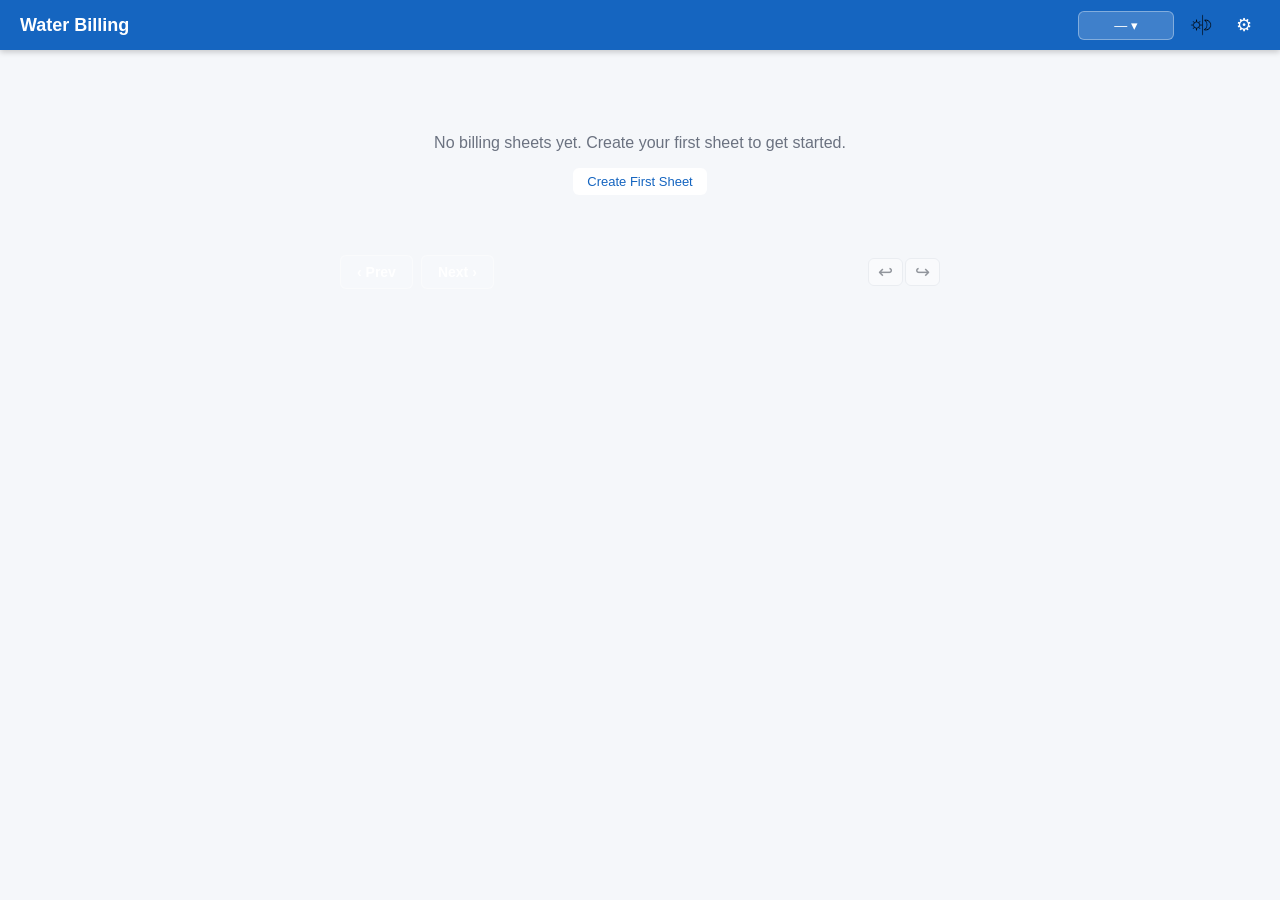
<file: index.html>
<!DOCTYPE html>
<html lang="en">
<head>
  <meta charset="UTF-8">
  <meta name="viewport" content="width=device-width, initial-scale=1.0">
  <meta name="theme-color" content="#1565C0">
  <meta name="description" content="Water meter billing tracker">
  <title>Water Billing</title>
  <link rel="manifest" href="manifest.json">
  <link rel="icon" href="icons/icon.svg" type="image/svg+xml">
  <link rel="stylesheet" href="css/styles.css?v=2899e314">
  <script>if(localStorage.getItem('theme')==='dark')document.documentElement.classList.add('dark');</script>
</head>
<body>

  <!-- ── Header ──────────────────────────────────────────────────────────── -->
  <header class="app-header">
    <div class="header-left">
      <h1>Water Billing</h1>
    </div>
    <div class="header-right no-print">
      <div class="period-picker-wrap">
        <button id="btn-period-picker" class="btn btn-secondary period-picker-btn">— ▾</button>
        <div id="period-popover" class="period-popover" hidden>
          <div class="popover-year-nav">
            <button id="popover-prev-year">‹</button>
            <span id="popover-year-label"></span>
            <button id="popover-next-year">›</button>
          </div>
          <div id="popover-month-grid" class="popover-month-grid"></div>
          <button id="btn-new-period" class="btn btn-primary" style="width:100%;margin-top:10px">+ New Sheet</button>
        </div>
      </div>
      <button id="btn-prorate" class="btn btn-secondary" hidden>Prorate</button>
      <button id="btn-print" class="btn btn-secondary" hidden>Print</button>
      <button id="btn-delete-period" class="btn btn-secondary btn-delete-period" hidden title="Delete this billing sheet">Delete Sheet</button>
      <button id="btn-sync" class="btn btn-secondary" hidden title="Sync with GitHub">Sync</button>
      <button id="btn-theme" class="btn btn-icon" aria-label="Toggle dark mode" title="Toggle dark mode"></button>
      <script>
        (function(){
          var dark = localStorage.getItem('theme') === 'dark';
          document.getElementById('btn-theme').innerHTML =
            '<img src="icons/' + (dark ? 'day-night-light' : 'day-night-dark') + '.png" style="height:22px;width:auto;display:block" alt="">';
        })();
      </script>
      <button id="btn-settings" class="btn btn-icon" aria-label="Settings" title="Settings">⚙</button>
    </div>
  </header>

  <!-- ── Main ────────────────────────────────────────────────────────────── -->
  <main class="app-main">

    <!-- Empty state -->
    <div id="empty-state" class="empty-state" hidden>
      <p>No billing sheets yet. Create your first sheet to get started.</p>
      <button id="btn-first-period" class="btn btn-primary">Create First Sheet</button>
    </div>

    <!-- Period view — wrapped in a viewport + track for the carousel swipe -->
    <div id="period-viewport">

      <!-- Header stays fixed above the sliding sheets; not part of the swipe pane. -->
      <div class="period-header" id="period-header" hidden>
        <div class="period-nav no-print">
          <button id="btn-period-prev" class="btn btn-secondary btn-period-nav" title="Previous sheet">‹ Prev</button>
          <button id="btn-period-next" class="btn btn-secondary btn-period-nav" title="Next sheet">Next ›</button>
        </div>
        <p id="period-dates" class="period-dates"></p>
        <div id="undo-toolbar" class="undo-toolbar no-print">
          <button id="btn-undo" class="btn btn-undo-redo" title="Undo (Ctrl+Z)" disabled>↩</button>
          <button id="btn-redo" class="btn btn-undo-redo" title="Redo (Ctrl+Y)" disabled>↪</button>
        </div>
      </div>

    <div id="period-track">
    <div id="period-view" hidden>

      <table class="billing-table" id="billing-table">
        <thead>
          <tr>
            <th class="sortable col-account" data-sort="name">Account</th>
            <th class="reading-col col-start">Prev</th>
            <th class="reading-col col-end">Reading</th>
            <th class="num sortable col-gal" data-sort="gallons">Gal</th>
            <th class="num sortable col-amt" data-sort="amount">Amount</th>
          </tr>
        </thead>
        <tbody id="billing-body"></tbody>
        <tfoot  id="billing-foot"></tfoot>
      </table>

      <p class="no-print" style="margin:10px 2px 0;font-size:13px;font-weight:700;color:var(--text)">
        Tap an amount to preview and text that account's bill.
      </p>

      <section id="master-section" class="master-section" hidden>
        <h2 class="section-title">Master Meter</h2>
        <table class="billing-table">
          <thead>
            <tr>
              <th class="col-account">Account</th>
              <th class="num reading-col col-start">Start</th>
              <th class="num reading-col col-end">End</th>
              <th class="num col-gal">Gal</th>
              <th class="num col-amt">Amount</th>
            </tr>
          </thead>
          <tbody id="master-body"></tbody>
        </table>
      </section>

    </div>
    </div>
    </div>
  </main>

  <!-- ── Settings dialog ─────────────────────────────────────────────────── -->
  <dialog id="settings-dialog" class="settings-dialog">
    <div class="dialog-header">
      <h2>Settings</h2>
      <button id="close-settings" class="btn btn-icon" aria-label="Close">×</button>
    </div>
    <div class="dialog-tabs no-print">
      <button class="tab-btn active" data-tab="accounts">Accounts</button>
      <button class="tab-btn" data-tab="rates">Rates</button>
      <button class="tab-btn" data-tab="data">Data</button>
      <button class="tab-btn" data-tab="messages">Messages</button>
    </div>
    <div class="dialog-body">

      <!-- Rates tab -->
      <div id="tab-rates" class="tab-panel active">
        <div class="form-row">
          <label>Base Charge ($)
            <input type="number" id="base-charge" min="0" step="0.01" style="width:120px">
          </label>
          <label>Billing Day of Month
            <input type="number" id="billing-day" min="1" max="31" style="width:80px">
          </label>
          <label>Due Day of Month
            <input type="number" id="due-day" min="1" max="31" style="width:80px">
          </label>
        </div>
        <div style="margin-bottom:14px">
          <button id="btn-toggle-lock-readings" class="btn btn-secondary" style="font-size:13px">Unlock Start Readings</button>
        </div>
        <p style="font-size:12px;color:#6B7280;margin-bottom:10px">
          Enter the upper limit of each tier, as published in the utility's
          rate table. The last row covers all remaining usage.
        </p>
        <table class="rate-table">
          <thead>
            <tr>
              <th>Gallons</th>
              <th>Rate ($/unit)</th>
              <th>Unit (gal)</th>
              <th></th>
            </tr>
          </thead>
          <tbody id="rate-table-body"></tbody>
        </table>
        <button id="btn-add-tier" class="btn btn-secondary" style="margin-top:8px">+ Add Tier</button>
      </div>

      <!-- Accounts tab -->
      <div id="tab-accounts" class="tab-panel" hidden>
        <p style="font-size:12px;color:#6B7280;margin-bottom:12px">
          Accounts marked as <strong>Master</strong> appear in a separate section and are not included in the sub-account totals.
        </p>
        <div id="accounts-editor"></div>
        <button id="btn-add-account" class="btn btn-secondary" style="margin-top:12px">+ Add Account</button>
        <div style="margin-top:16px;padding-top:12px;border-top:1px solid var(--border)">
          <label style="display:flex;align-items:center;gap:6px;font-size:13px;color:var(--text);cursor:pointer">
            <input type="checkbox" id="show-master-section" style="width:auto;margin:0" checked>
            Show master meter section
          </label>
        </div>
      </div>

      <!-- Data tab -->
      <div id="tab-data" class="tab-panel" hidden></div>

      <!-- Messages tab -->
      <div id="tab-messages" class="tab-panel" hidden></div>

    </div>
    <div class="dialog-footer">
      <button id="btn-cancel-settings" class="btn btn-secondary">Cancel</button>
      <button id="btn-save-settings"   class="btn btn-primary">Save</button>
    </div>
  </dialog>

  <!-- ── Period creation dialog ───────────────────────────────────────────── -->
  <dialog id="period-dialog" class="period-dialog">
    <div class="dialog-header">
      <h2 id="period-dialog-title">Create First Sheet</h2>
      <button id="close-period-dialog" class="btn btn-icon" aria-label="Close">×</button>
    </div>
    <div class="dialog-body">
      <div class="form-row">
        <label>End Date
          <input type="date" id="period-end-date">
        </label>
      </div>
    </div>
    <div class="dialog-footer">
      <button id="btn-cancel-period"  class="btn btn-secondary">Cancel</button>
      <button id="btn-confirm-period" class="btn btn-primary">Create</button>
    </div>
  </dialog>

  <!-- ── Prorate dialog ────────────────────────────────────────────────────── -->
  <dialog id="prorate-dialog" class="period-dialog">
    <div class="dialog-header">
      <h2>Prorate Readings</h2>
      <button id="close-prorate-dialog" class="btn btn-icon" aria-label="Close">×</button>
    </div>
    <div class="dialog-body">
      <p style="margin-bottom:14px;font-size:13px;color:var(--muted)">
        Enter the day this reading was actually taken. Usage will be averaged per day
        and scaled to the standard billing sheet length for this month.
      </p>
      <div class="form-row">
        <label>Day reading was taken
          <input type="number" id="prorate-reading-day" min="1" max="31" style="width:80px">
        </label>
      </div>
      <p id="prorate-info" style="font-size:12px;color:var(--muted);margin-top:4px;min-height:1.4em"></p>
    </div>
    <div class="dialog-footer">
      <button id="btn-cancel-prorate" class="btn btn-secondary">Cancel</button>
      <button id="btn-confirm-prorate" class="btn btn-primary">Apply</button>
    </div>
  </dialog>

  <!-- ── Send text dialog ──────────────────────────────────────────────────── -->
  <dialog id="sms-dialog" class="period-dialog">
    <div class="dialog-header">
      <h2 id="sms-dialog-title">Send Text</h2>
      <button id="close-sms-dialog" class="btn btn-icon" aria-label="Close">×</button>
    </div>
    <div class="dialog-body">
      <pre id="sms-dialog-preview" style="white-space:pre-wrap;font:inherit;margin:0 0 8px;padding:10px 12px;background:var(--bg);border:1px solid var(--border);border-radius:var(--radius)"></pre>
      <p style="margin:0 0 12px;font-size:12px;color:var(--muted)">You'll be able to review and edit this message in your messaging app before sending.</p>
      <div id="sms-phone-row" class="form-row" style="display:none">
        <label>Phone number
          <input type="tel" id="sms-phone" inputmode="tel" placeholder="Phone number">
        </label>
      </div>
    </div>
    <div class="dialog-footer">
      <button id="btn-cancel-sms" class="btn btn-secondary">Cancel</button>
      <button id="btn-send-sms"   class="btn btn-primary">Send</button>
    </div>
  </dialog>

  <div id="start-menu" class="amt-context-menu" hidden>
    <button id="start-menu-unlock" class="amt-menu-btn">Unlock Start Readings</button>
  </div>

  <!-- QR Code dialog -->
  <dialog id="qr-dialog" class="period-dialog">
    <div class="dialog-header">
      <h2>Sync Key QR Code</h2>
      <button id="close-qr-dialog" class="btn btn-icon" aria-label="Close">×</button>
    </div>
    <div class="dialog-body" style="text-align:center">
      <p style="font-size:13px;color:var(--muted);margin-bottom:12px">Scan on another device to copy the sync key.</p>
      <div id="qr-canvas" style="display:inline-block"></div>
      <p style="margin-top:12px">
        <button id="btn-copy-sync-link" class="btn btn-secondary" style="font-size:13px">Copy Link</button>
      </p>
      <input id="qr-link-input" type="text" readonly style="display:block;width:80%;max-width:400px;padding:8px;margin:8px auto;border:1px solid var(--border);border-radius:var(--radius);font-size:12px;font-family:monospace" />
    </div>
  </dialog>

  <script src="js/vendor/xlsx.full.min.js"></script>
  <script src="js/vendor/qrcode.min.js"></script>
  <script type="module" src="js/app.js?v=bb5f055f"></script>
</body>
</html>
</file>
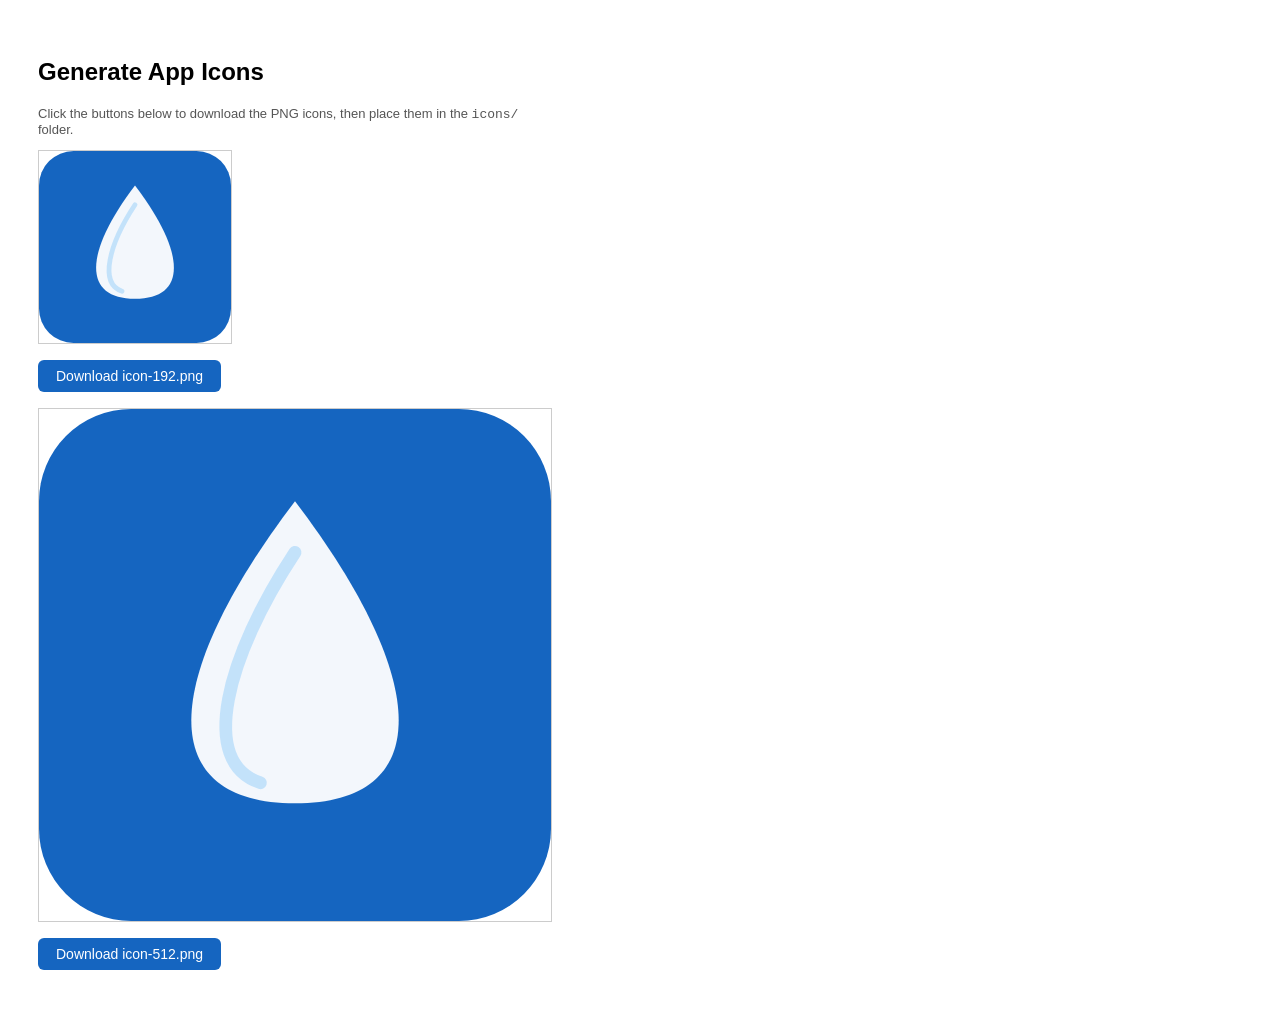
<file: generate-icons.html>
<!DOCTYPE html>
<html lang="en">
<head>
  <meta charset="UTF-8">
  <title>Generate Icons</title>
  <style>
    body { font-family: sans-serif; padding: 30px; max-width: 500px; }
    canvas { border: 1px solid #ccc; margin: 10px 0; display: block; }
    button { padding: 8px 18px; background: #1565C0; color: white; border: none;
             border-radius: 6px; cursor: pointer; margin: 6px 6px 6px 0; font-size: 14px; }
    p { color: #555; font-size: 13px; margin-top: 16px; }
  </style>
</head>
<body>
  <h2>Generate App Icons</h2>
  <p>Click the buttons below to download the PNG icons, then place them in the <code>icons/</code> folder.</p>

  <canvas id="c192" width="192" height="192"></canvas>
  <button onclick="download(192)">Download icon-192.png</button>

  <canvas id="c512" width="512" height="512"></canvas>
  <button onclick="download(512)">Download icon-512.png</button>

  <script>
    function drawIcon(size) {
      const id = `c${size}`;
      const canvas = document.getElementById(id);
      const ctx = canvas.getContext('2d');
      const r = size * 0.18;

      // Background
      ctx.fillStyle = '#1565C0';
      ctx.beginPath();
      ctx.roundRect(0, 0, size, size, r);
      ctx.fill();

      // Water drop
      const cx = size / 2;
      const tip = size * 0.18;
      const bottom = size * 0.77;
      const wide = size * 0.27;
      const dropMid = (tip + bottom) / 2 + size * 0.06;

      ctx.fillStyle = 'rgba(255,255,255,0.95)';
      ctx.beginPath();
      ctx.moveTo(cx, tip);
      ctx.bezierCurveTo(cx + wide, dropMid, cx + wide, bottom, cx, bottom);
      ctx.bezierCurveTo(cx - wide, bottom, cx - wide, dropMid, cx, tip);
      ctx.fill();

      // Shine
      ctx.strokeStyle = 'rgba(187,222,251,0.85)';
      ctx.lineWidth = size * 0.025;
      ctx.lineCap = 'round';
      ctx.beginPath();
      ctx.moveTo(cx, tip + size * 0.1);
      ctx.bezierCurveTo(cx - wide * 0.5, dropMid - size * 0.05, cx - wide * 0.7, bottom - size * 0.08, cx - wide * 0.25, bottom - size * 0.04);
      ctx.stroke();
    }

    drawIcon(192);
    drawIcon(512);

    function download(size) {
      const canvas = document.getElementById(`c${size}`);
      const a = document.createElement('a');
      a.download = `icon-${size}.png`;
      a.href = canvas.toDataURL('image/png');
      a.click();
    }
  </script>
</body>
</html>
</file>
<file: css/styles.css>
/* ── Reset & Base ─────────────────────────────────────────────────────────── */

*, *::before, *::after { box-sizing: border-box; margin: 0; padding: 0; }

body {
  -webkit-user-select: none;
  user-select: none;
}

:root {
  color-scheme: light;
  --blue:       #1565C0;
  --blue-light: #E3F2FD;
  --blue-mid:   #BBDEFB;
  --bg:         #F5F7FA;
  --surface:    #FFFFFF;
  --border:     #DDE1E7;
  --text:       #1A202C;
  --muted:      #6B7280;
  --danger:     #DC2626;
  --radius:     6px;
  --shadow:     0 1px 4px rgba(0,0,0,.10);
}

/* ── Dark mode ───────────────────────────────────────────────────────────── */

html.dark {
  color-scheme: dark;
  --blue-light: #1E3A5F;
  --blue-mid:   #1E4080;
  --bg:         #111827;
  --surface:    #1F2937;
  --border:     #374151;
  --text:       #F9FAFB;
  --muted:      #9CA3AF;
  --shadow:     0 1px 4px rgba(0,0,0,.4);
}

html.dark dialog                        { background: var(--surface); color: var(--text); }
html.dark .dialog-footer                { background: var(--surface); }
html.dark .dialog-footer .btn-secondary,
html.dark .dialog-body  .btn-secondary  { background: var(--border); }
html.dark .billing-table tbody tr:hover { background: rgba(255,255,255,.04); }
html.dark .dialog-body input,
html.dark .dialog-body textarea,
html.dark .dialog-body select           { background: var(--bg); color: var(--text); }

body {
  font-family: -apple-system, BlinkMacSystemFont, 'Segoe UI', Roboto, sans-serif;
  font-size: 14px;
  color: var(--text);
  background: var(--bg);
  min-height: 100vh;
}

/* ── Header ──────────────────────────────────────────────────────────────── */

.app-header {
  display: flex;
  align-items: center;
  justify-content: space-between;
  gap: 12px;
  background: var(--blue);
  color: #fff;
  padding: 10px 20px;
  position: sticky;
  top: 0;
  z-index: 100;
  box-shadow: 0 2px 6px rgba(0,0,0,.2);
  -webkit-transform: translateZ(0);
  transform: translateZ(0);
}

.app-header h1 {
  font-size: 18px;
  font-weight: 600;
  white-space: nowrap;
}

.header-right {
  display: flex;
  align-items: center;
  gap: 8px;
  flex-wrap: nowrap;
}

/* ── Period picker popover ───────────────────────────────────────────────── */

.period-picker-wrap { position: relative; }

.period-picker-btn { min-width: 96px; }

.period-popover {
  position: absolute;
  top: calc(100% + 6px);
  left: 0;
  background: var(--surface);
  color: var(--text);
  border: 1px solid var(--border);
  border-radius: var(--radius);
  box-shadow: 0 4px 16px rgba(0,0,0,.15);
  padding: 10px;
  z-index: 200;
  min-width: 180px;
  -webkit-user-select: none;
  user-select: none;
}

.popover-year-nav {
  display: flex;
  align-items: center;
  justify-content: space-between;
  font-weight: 600;
  font-size: 14px;
  margin-bottom: 8px;
}
.popover-year-nav button {
  background: transparent;
  border: none;
  color: var(--text);
  font-size: 18px;
  cursor: pointer;
  padding: 2px 6px;
  border-radius: var(--radius);
  line-height: 1;
}
.popover-year-nav button:hover:not(:disabled) { background: var(--bg); }
.popover-year-nav button:disabled { opacity: 0.3; cursor: default; }

.popover-month-grid {
  display: grid;
  grid-template-columns: repeat(4, 1fr);
  gap: 4px;
}
.popover-month {
  padding: 5px 4px;
  background: var(--bg);
  border: 1px solid var(--border);
  border-radius: var(--radius);
  font-size: 12px;
  cursor: pointer;
  color: var(--text);
  text-align: center;
}
.popover-month:hover:not(:disabled) {
  background: var(--blue-light);
  color: var(--blue);
  border-color: var(--blue-mid);
}
.popover-month.active { background: var(--blue); color: #fff; border-color: var(--blue); }
.popover-month:disabled { opacity: 0.3; cursor: default; }

/* ── Buttons ─────────────────────────────────────────────────────────────── */

.btn {
  -webkit-appearance: none;
  appearance: none;
  padding: 6px 14px;
  border: none;
  border-radius: var(--radius);
  font-size: 13px;
  font-weight: 500;
  cursor: pointer;
  transition: filter .15s;
  white-space: nowrap;
}
.btn:hover { filter: brightness(.92); }
.btn:active { filter: brightness(.85); }

.btn-primary   { background: #fff; color: var(--blue); }
.btn-secondary { background: rgba(255,255,255,.18); color: #fff; border: 1px solid rgba(255,255,255,.35); }
.btn-icon      { background: transparent; color: #fff; font-size: 18px; padding: 4px 8px; line-height: 1; }
.btn-danger    { background: var(--danger); color: #fff; }
.btn-delete-period { color: #ffb3b3; border-color: rgba(255,100,100,.4); }
#btn-sync { padding: 6px 10px; }

/* Buttons inside white panels */
.dialog-body .btn,
.dialog-footer .btn {
  background: var(--blue);
  color: #fff;
}
.dialog-footer .btn-secondary,
.dialog-body .btn-secondary {
  background: #f0f0f0;
  color: var(--text);
  border: 1px solid var(--border);
}
.dialog-body .btn-danger { background: var(--danger); color: #fff; }

/* ── Main ────────────────────────────────────────────────────────────────── */

.app-main {
  padding: 24px 20px;
  max-width: 640px;
  margin: 0 auto;
}

/* ── Period stack swipe ──────────────────────────────────────────────────── */
/* Stack-of-papers model: the later-dated sheet is the top of the stack. The live
   pane sits in normal flow (so the viewport keeps its height); during a swipe a
   transient ghost of the neighbor is overlaid absolutely. Exactly one sheet moves
   per gesture — the top one — while the other holds still. */
#period-viewport { position: relative; overflow: hidden; }
#period-track    { position: relative; }
#period-view     { position: relative; background: var(--bg); will-change: transform; }
.period-ghost {
  position: absolute;
  top: 0;
  left: 0;
  width: 100%;
  background: var(--bg);
  pointer-events: none;
  user-select: none;
  will-change: transform;
}
/* Leading-edge shadow on whichever sheet is moving, sells the layering. Cast to
   the left so the moving sheet's left edge reads as a lifted page over the sheet
   beneath (true for both swipe directions). Only present during a gesture so print
   and the static view are unaffected. */
.sheet-lift { box-shadow: -16px 0 28px -6px rgba(0, 0, 0, .45); }
html.dark .sheet-lift { box-shadow: -16px 0 28px -6px rgba(0, 0, 0, .7); }

/* ── Period dates ────────────────────────────────────────────────────────── */

.period-header {
  display: flex;
  align-items: center;
  justify-content: space-between;
  margin-bottom: 16px;
}

.period-nav {
  display: flex;
  gap: 8px;
}
.btn-period-nav {
  font-size: 14px;
  font-weight: 600;
  padding: 8px 16px;
}
.btn-period-nav:disabled {
  opacity: 0.45;
  cursor: default;
  filter: none;
}

.period-dates {
  font-size: 13px;
  color: var(--muted);
}

/* ── Undo / Redo toolbar ─────────────────────────────────────────────────────── */

.undo-toolbar {
  display: flex;
  gap: 2px;
}

.btn-undo-redo {
  background: var(--surface);
  color: var(--text);
  font-size: 18px;
  padding: 4px 9px;
  line-height: 1;
  border-radius: var(--radius);
  border: 1px solid var(--border);
}
.btn-undo-redo:hover:not(:disabled) {
  background: var(--blue-light);
  color: var(--blue);
  border-color: var(--blue-mid);
}
.btn-undo-redo:disabled { opacity: 0.45; cursor: default; filter: none; }

.period-dates .prorated-badge {
  display: inline-block;
  margin-left: 8px;
  background: #FFF3CD;
  color: #856404;
  border: 1px solid #FFE083;
  border-radius: 4px;
  padding: 1px 7px;
  font-size: 11px;
  font-weight: 600;
}

/* ── Billing Table ───────────────────────────────────────────────────────── */

.billing-table {
  width: 100%;
  table-layout: fixed;
  border-collapse: collapse;
  background: var(--surface);
  border-radius: var(--radius);
  box-shadow: var(--shadow);
  overflow: hidden;
}

.billing-table th {
  background: var(--blue-light);
  color: var(--blue);
  font-weight: 600;
  font-size: 12px;
  text-transform: uppercase;
  letter-spacing: .04em;
  padding: 10px 10px;
  border-bottom: 2px solid var(--blue-mid);
  text-align: left;
}


.billing-table td {
  padding: 9px 10px;
  border-bottom: 1px solid var(--border);
  vertical-align: middle;
  overflow: hidden;
}

.billing-table tbody tr:last-child td { border-bottom: none; }
.billing-table tbody tr:hover { background: #F9FBFF; }

.billing-table tfoot tr { background: var(--blue-light); font-weight: 600; }

.num { text-align: right; font-variant-numeric: tabular-nums; }
.col-account { overflow: hidden; text-overflow: ellipsis; white-space: nowrap; }
.reading-col { width: 108px; }
th.col-start, th.col-end { text-align: center; }
.col-gal     { width: 84px; }
.col-amt     { width: 100px; }
th.col-gal, th.col-amt { text-align: right; }
.col-defective { color: var(--muted); }
.col-defective input { color: var(--muted); }

td.col-amt {
  -webkit-user-select: none;
  user-select: none;
}
td.col-amt[data-account-id]:not([data-account-id="0"]) { cursor: pointer; }
.sms-trigger { cursor: pointer; }
.sms-trigger:hover { color: var(--blue); }
.sms-sent { color: #15803d; }
.sms-sent::after { content: ' ✓'; font-size: 11px; opacity: 0.75; }

.amt-context-menu {
  position: fixed;
  z-index: 200;
  background: var(--surface);
  border: 1px solid var(--border);
  border-radius: var(--radius);
  box-shadow: 0 4px 16px rgba(0,0,0,.18);
  padding: 6px;
  min-width: 140px;
  display: flex;
  flex-direction: column;
  gap: 4px;
}
.amt-context-menu[hidden] { display: none; }
.amt-menu-btn {
  background: none;
  border: none;
  text-align: left;
  padding: 7px 10px;
  font-size: 14px;
  color: var(--text);
  border-radius: calc(var(--radius) - 2px);
  cursor: pointer;
  width: 100%;
}
.amt-menu-btn:hover { background: var(--bg); }

/* Inline reading inputs */
.reading-input {
  width: 100%;
  border: none;
  background: transparent;
  font: inherit;
  color: inherit;
  text-align: right;
  padding: 2px 4px;
  border-radius: 3px;
  -moz-appearance: textfield;
}
.reading-input::-webkit-inner-spin-button,
.reading-input::-webkit-outer-spin-button { -webkit-appearance: none; }

/* Visually masks an input without it being a real password field,
   so the browser does not offer to save it as a credential. */
input.masked {
  -webkit-text-security: disc;
  text-security: disc;
}
.reading-input:focus {
  outline: 2px solid var(--blue);
  background: var(--blue-light);
}

/* ── Column sort ─────────────────────────────────────────────────────────── */

th.sortable { cursor: pointer; user-select: none; }
th.sortable:hover { background: var(--blue-mid); }
th.sort-asc::after  { content: ' ▲'; font-size: 9px; opacity: .8; }
th.sort-desc::after { content: ' ▼'; font-size: 9px; opacity: .8; }

/* ── Master Meter section ────────────────────────────────────────────────── */

.master-section {
  margin-top: 28px;
}

.section-title {
  font-size: 13px;
  font-weight: 600;
  color: var(--muted);
  text-transform: uppercase;
  letter-spacing: .05em;
  margin-bottom: 10px;
}

/* ── Empty state ─────────────────────────────────────────────────────────── */

.empty-state {
  text-align: center;
  padding: 60px 20px;
  color: var(--muted);
}
.empty-state p { margin-bottom: 16px; font-size: 16px; }

/* ── Dialogs ─────────────────────────────────────────────────────────────── */

dialog {
  border: none;
  border-radius: 10px;
  padding: 0;
  box-shadow: 0 8px 32px rgba(0,0,0,.18);
  max-width: 620px;
  width: 92vw;
}
dialog::backdrop { background: rgba(0,0,0,.45); }

.dialog-header {
  display: flex;
  align-items: center;
  justify-content: space-between;
  padding: 16px 20px;
  border-bottom: 1px solid var(--border);
}
.dialog-header h2 { font-size: 16px; }
.dialog-header .btn-icon { color: var(--muted); font-size: 22px; }

.dialog-tabs {
  display: flex;
  border-bottom: 1px solid var(--border);
  padding: 0 20px;
}
.tab-btn {
  padding: 10px 16px;
  background: none;
  border: none;
  border-bottom: 3px solid transparent;
  font-size: 13px;
  font-weight: 500;
  color: var(--muted);
  cursor: pointer;
  margin-bottom: -1px;
}
.tab-btn.active { color: var(--blue); border-bottom-color: var(--blue); }

.dialog-body {
  padding: 20px;
  max-height: 62vh;
  overflow-y: auto;
}
.tab-panel { display: none; }
.tab-panel.active { display: block; }

.dialog-footer {
  display: flex;
  justify-content: flex-end;
  gap: 8px;
  padding: 14px 20px;
  border-top: 1px solid var(--border);
  background: #FAFAFA;
}

/* ── Settings: rate editor ───────────────────────────────────────────────── */

.form-row {
  display: flex;
  gap: 20px;
  margin-bottom: 18px;
  flex-wrap: wrap;
}
.form-row label {
  display: flex;
  flex-direction: column;
  gap: 4px;
  font-size: 12px;
  font-weight: 600;
  color: var(--muted);
  text-transform: uppercase;
  letter-spacing: .04em;
}
.form-row input {
  padding: 7px 10px;
  border: 1px solid var(--border);
  border-radius: var(--radius);
  font-size: 14px;
  width: 130px;
}
.form-row input:focus { outline: 2px solid var(--blue); border-color: transparent; }

.rate-table {
  width: 100%;
  border-collapse: collapse;
  margin-bottom: 12px;
  font-size: 13px;
}
.rate-table th {
  text-align: left;
  font-size: 11px;
  color: var(--muted);
  text-transform: uppercase;
  letter-spacing: .04em;
  padding: 6px 10px;
  border-bottom: 2px solid var(--border);
}
.rate-table td {
  padding: 6px 6px;
  border-bottom: 1px solid var(--border);
}
.rate-table input[type="number"],
.rate-table input[type="text"] {
  width: 100%;
  padding: 5px 8px;
  border: 1px solid var(--border);
  border-radius: 4px;
  font-size: 13px;
}
.rate-table input:focus { outline: 2px solid var(--blue); border-color: transparent; }
.rate-table .final-tier { color: var(--muted); font-style: italic; padding: 7px 10px; }
.tier-range-wrap { display: flex; align-items: center; gap: 6px; }
.tier-range-prefix { color: var(--muted); font-size: 12px; white-space: nowrap; }
.tier-range-wrap input { flex: 1; min-width: 60px; }

/* ── Settings: accounts editor ───────────────────────────────────────────── */

.account-row {
  padding: 10px 0;
}

.acc-primary {
  display: grid;
  grid-template-columns: auto 1fr 1fr auto auto;
  gap: 8px;
  align-items: center;
  margin-bottom: 6px;
}
.acc-secondary {
  padding-left: 28px; /* align under name/holder columns, past the drag handle */
  display: flex;
  align-items: center;
  gap: 12px;
}

.account-row input[type="text"],
.account-row input[type="email"],
.account-row input[type="tel"],
.account-row input[type="number"] {
  padding: 6px 9px;
  border: 1px solid var(--border);
  border-radius: var(--radius);
  font-size: 13px;
  width: 100%;
}
.account-row input:focus { outline: 2px solid var(--blue); border-color: transparent; }
.account-row label.master-label {
  display: flex;
  align-items: center;
  gap: 4px;
  font-size: 12px;
  color: var(--muted);
  white-space: nowrap;
}
.acc-header {
  display: grid;
  grid-template-columns: auto 1fr 1fr auto auto;
  gap: 8px;
  padding: 4px 0 8px;
  font-size: 11px;
  font-weight: 600;
  color: var(--muted);
  text-transform: uppercase;
  letter-spacing: .04em;
  border-bottom: 2px solid var(--border);
  margin-bottom: 4px;
}

/* ── Drag-and-drop (account reordering) ─────────────────────────────────── */

.drag-handle {
  display: block;
  cursor: grab;
  user-select: none;
  align-self: center;
  width: 16px;
  min-width: 16px;
  height: 4px;
  background: #9CA3AF;
  border-radius: 2px;
  box-shadow: 0 6px 0 #9CA3AF, 0 12px 0 #9CA3AF;
}
.drag-handle:hover,
.drag-handle:hover { background: #1565C0; box-shadow: 0 6px 0 #1565C0, 0 12px 0 #1565C0; }
.drag-handle:active { cursor: grabbing; }
.dragging { opacity: 0.4; }
.drag-over-top    { box-shadow: 0 -2px 0 var(--blue); }
.drag-over-bottom { box-shadow: 0  2px 0 var(--blue); }

/* ── Data tab (import / export) ─────────────────────────────────────────── */

.data-section {
  margin-bottom: 24px;
}
.data-section-title {
  font-size: 13px;
  font-weight: 700;
  color: var(--text);
  margin-bottom: 10px;
  text-transform: uppercase;
  letter-spacing: .04em;
}
.data-actions { display: flex; flex-direction: column; gap: 8px; }
.data-action  { display: flex; align-items: center; gap: 12px; }
.data-desc    { font-size: 12px; color: var(--muted); }
.data-action .btn { min-width: 210px; text-align: left; flex-shrink: 0; }
.data-action .btn:disabled { opacity: .45; cursor: not-allowed; }

.import-warning {
  background: #FEF2F2;
  border: 1px solid #FECACA;
  color: #991B1B;
  border-radius: var(--radius);
  padding: 10px 14px;
  font-size: 13px;
}

.import-preview { margin-top: 14px; }
.import-table {
  width: 100%;
  border-collapse: collapse;
  font-size: 13px;
  margin-bottom: 6px;
}
.import-table th {
  background: var(--blue-light);
  color: var(--blue);
  font-size: 11px;
  text-transform: uppercase;
  letter-spacing: .04em;
  padding: 6px 10px;
  border-bottom: 2px solid var(--blue-mid);
  text-align: left;
}
.import-table th.num,
.import-table td.num { text-align: right; }
.import-table td { padding: 5px 10px; border-bottom: 1px solid var(--border); }
.import-table tr.import-changed td { background: #F0FDF4; }
.import-warn { font-size: 12px; color: var(--danger); margin-top: 4px; }

/* ── Period creation dialog ──────────────────────────────────────────────── */

.period-dialog .dialog-body input[type="date"] {
  padding: 7px 10px;
  border: 1px solid var(--border);
  border-radius: var(--radius);
  font-size: 14px;
}

/* ── Mobile / desktop visibility ────────────────────────────────────────── */

@media (min-width: 601px) { .no-desktop { display: none !important; } }

/* ── Mobile ──────────────────────────────────────────────────────────────── */

@media (max-width: 370px) {
  .header-left { min-width: 0; overflow: hidden; }
  .header-right { gap: 4px; flex-shrink: 0; }
  .app-header h1 { font-size: 13px; overflow: hidden; text-overflow: ellipsis; }
  .period-picker-btn { min-width: 0; max-width: 88px; font-size: 11px; overflow: hidden; white-space: nowrap; text-overflow: ellipsis; }
}

@media (max-width: 600px) {
  .app-header { padding: 8px 12px; gap: 8px; }
  .app-header h1 { font-size: 15px; }

  /* Hide management buttons — desktop tasks */
  #btn-prorate,
  #btn-print,
  #btn-delete-period { display: none !important; }

  /* Constrain dialogs to the viewport */
  dialog { width: 96vw; }

  /* Settings dialog body: cap height so the footer stays on screen.
     ~160px accounts for header + tabs + footer. */
  .settings-dialog .dialog-body {
    max-height: calc(90vh - 160px);
    max-height: calc(90dvh - 160px);
  }

  .app-main { padding: 12px; }

  /* Trim nav buttons so they don't crowd the header on narrow screens */
  .btn-period-nav { padding: 8px 12px; }

  /* Hide the Prev column; squeeze the others so Gal fits */
  .billing-table .col-start { display: none; }
  .billing-table .reading-col { width: 96px; }
  .billing-table .col-gal { width: 62px; }
  .billing-table .col-amt { width: 86px; }
  .billing-table th.col-gal,
  .billing-table td.col-gal { padding-left: 4px; padding-right: 6px; }
  .billing-table th.col-amt,
  .billing-table td.col-amt { padding-left: 4px; }
  .billing-table td.col-gal { font-size: 13px; }

  /* Prevent iOS tap-zoom (font-size < 16px triggers zoom); larger touch targets */
  .reading-input { font-size: 16px; }
  .billing-table td { padding: 10px; }
  .billing-table td.col-end { padding: 6px 8px; }
}

/* ── Print ───────────────────────────────────────────────────────────────── */

@media print {
  .no-print { display: none !important; }

  body { background: white; font-size: 12px; }

  .app-header {
    background: none;
    color: black;
    position: static;
    box-shadow: none;
    border-bottom: 2px solid black;
    padding: 8px 0;
  }
  .app-header h1 { font-size: 16px; }
  .period-picker-wrap { display: none; }

  .app-main { padding: 12px 0; max-width: none; }

  .billing-table {
    box-shadow: none;
    border: 1px solid #ccc;
  }
  .billing-table th {
    background: #eee;
    color: black;
    border-bottom: 1px solid #999;
  }
  .billing-table tfoot tr { background: #eee; }

  .reading-input {
    border: none;
    text-align: right;
    font-size: 12px;
  }

  .master-section { margin-top: 16px; }
}

/* Gallons cell when the end reading is below the start reading */
.usage-warning { color: var(--danger); font-weight: 600; }
</file>
